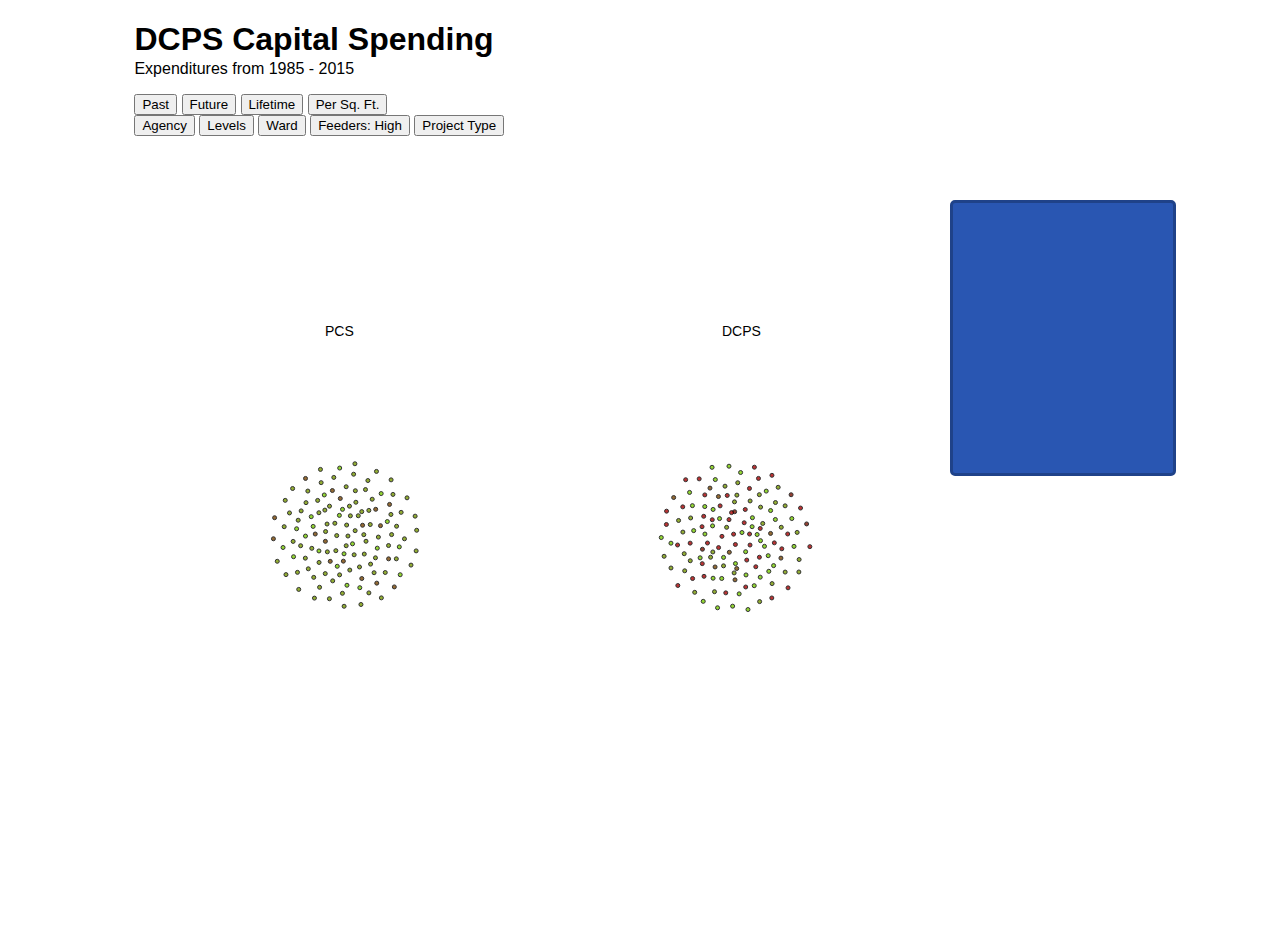
<file: index.html>
<!DOCTYPE html>
<html lang="en">
<head>
   <meta charset="utf-8">
   <meta http-equiv="X-UA-Compatible" content="IE=edge,chrome=1">
   <title>Bubble Chart</title>
   <meta name="viewport" content="width=device-width,initial-scale=1">
   <link rel="stylesheet" href="styles/style.css">
</head>
<body>
   <div id="container">
   
      <h1 id='title'>DCPS Capital Spending</h1>
      <p id='budget_state'>Expenditures from 1985 - 2015</p>
      <!-- <p>This is a website with data visualization features that shows how money is currently being spent, on what schools and in what neighborhoods and shows features that communicate future need for improving facilities in the long term. It is the hope of volunteers that the website will be able to persuade council members to distribute funds in an equitable manner.</p> -->
      
      <div id="dataset">
         <button class="btnChange" id='past'>Past</button>
         <button class="btnChange" id='future'>Future</button>
         <button class="btnChange" id='lifetime'>Lifetime</button>
         <button class="btnChange" id='spendsqft'>Per Sq. Ft.</button>
      </div>

      <div id="subdivides">
         <button class="btn subs" id='Agency'>Agency</button>
         <button class="btn subs" id='Level'>Levels</button>
         <button class="btn subs" id='Ward'>Ward</button>
         <button class="btn subs" id='FeederHS'>Feeders: High</button>
         <button class="btn subs" id='ProjectType'>Project Type</button>
      </div>

      <div id="chart"></div>
   </div>

   <!-- TOOLTIP -->
   <!-- ************************** -->
   <div id="tooltip">
      <p id='school'></p>
      <p id='agency'></p>
      <p id='ward'></p>
      <p id='project'></p>
      <p id='yearComplete'></p>
      <p id="majorexp"></p>
      <p id="spent_sqft"></p>
      <p id="spent_maxoccu"></p>
      <p id="hs"></p>
   </div>

   
   <script src='scripts/libs/d3.min.js'></script>
   <script src='scripts/libs/underscore-min.js'></script>
   <script src='scripts/script2.js'></script>
</body>
</html>
</file>
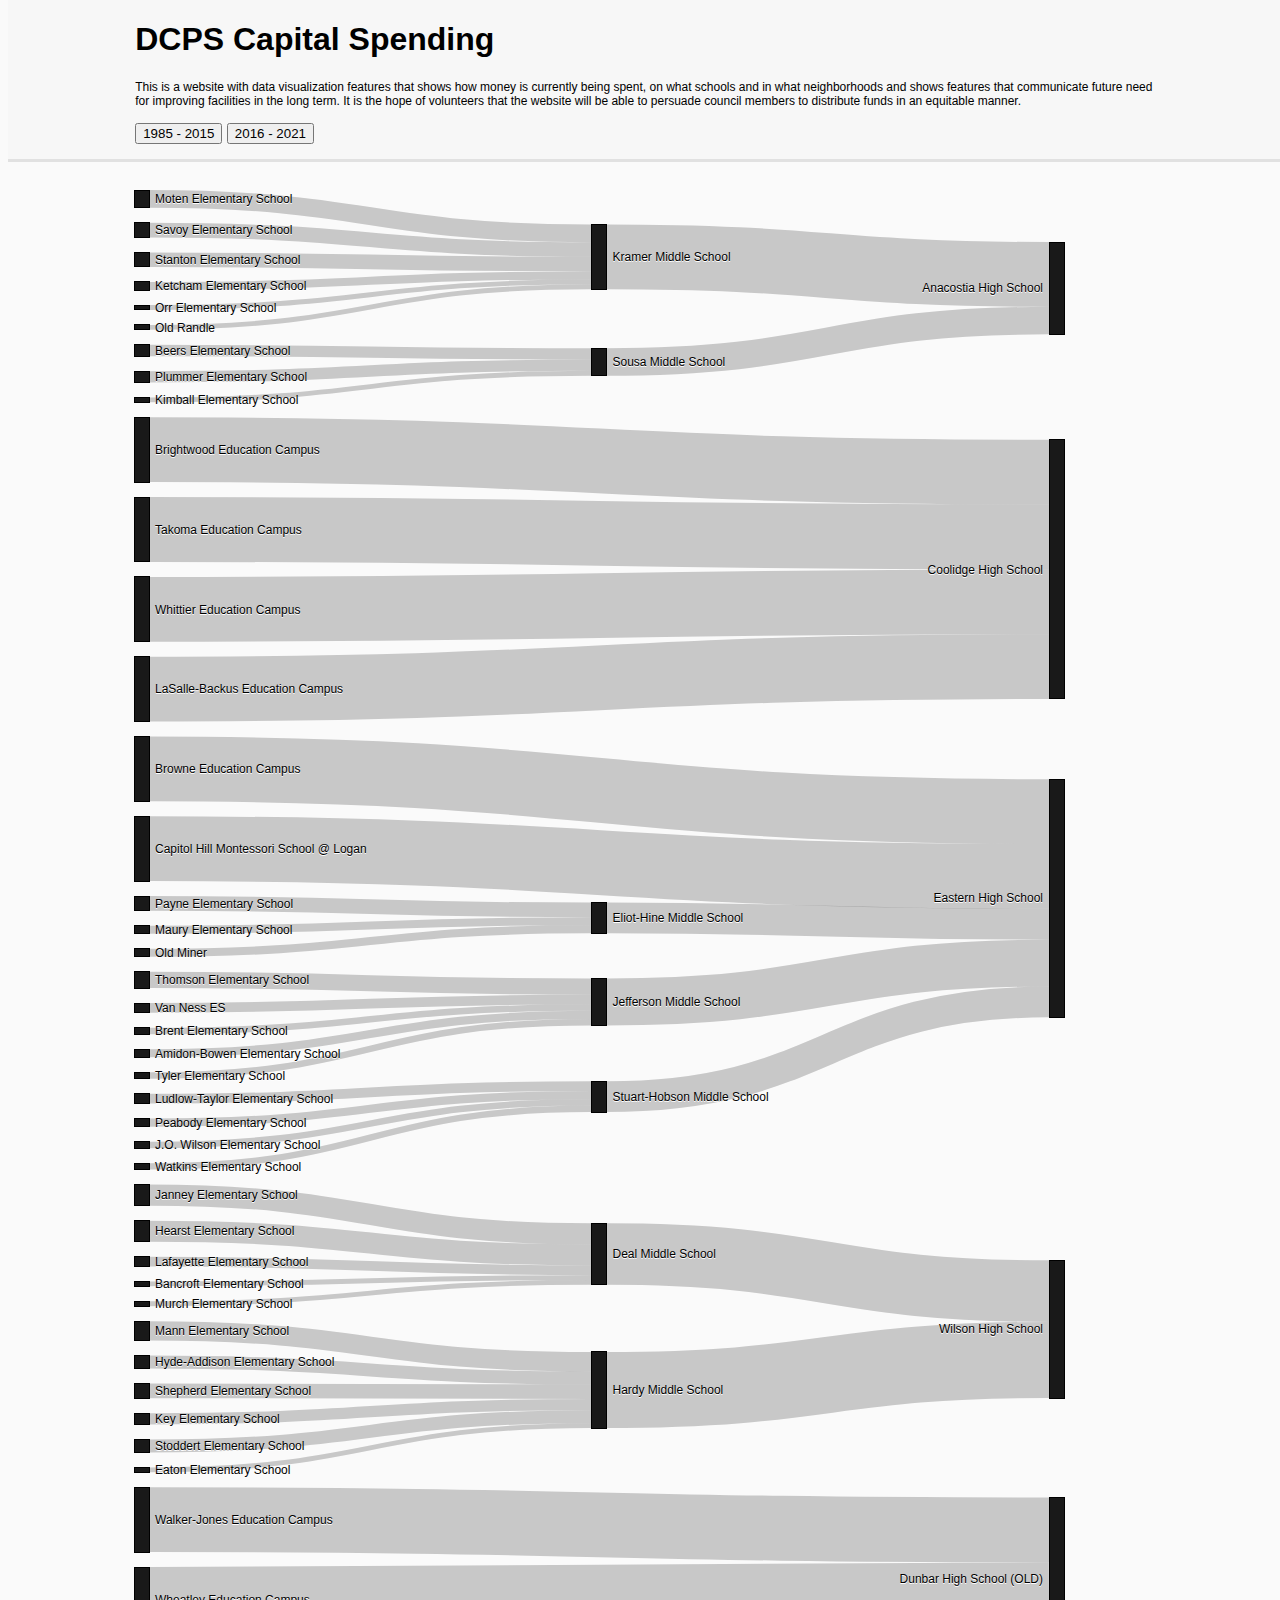
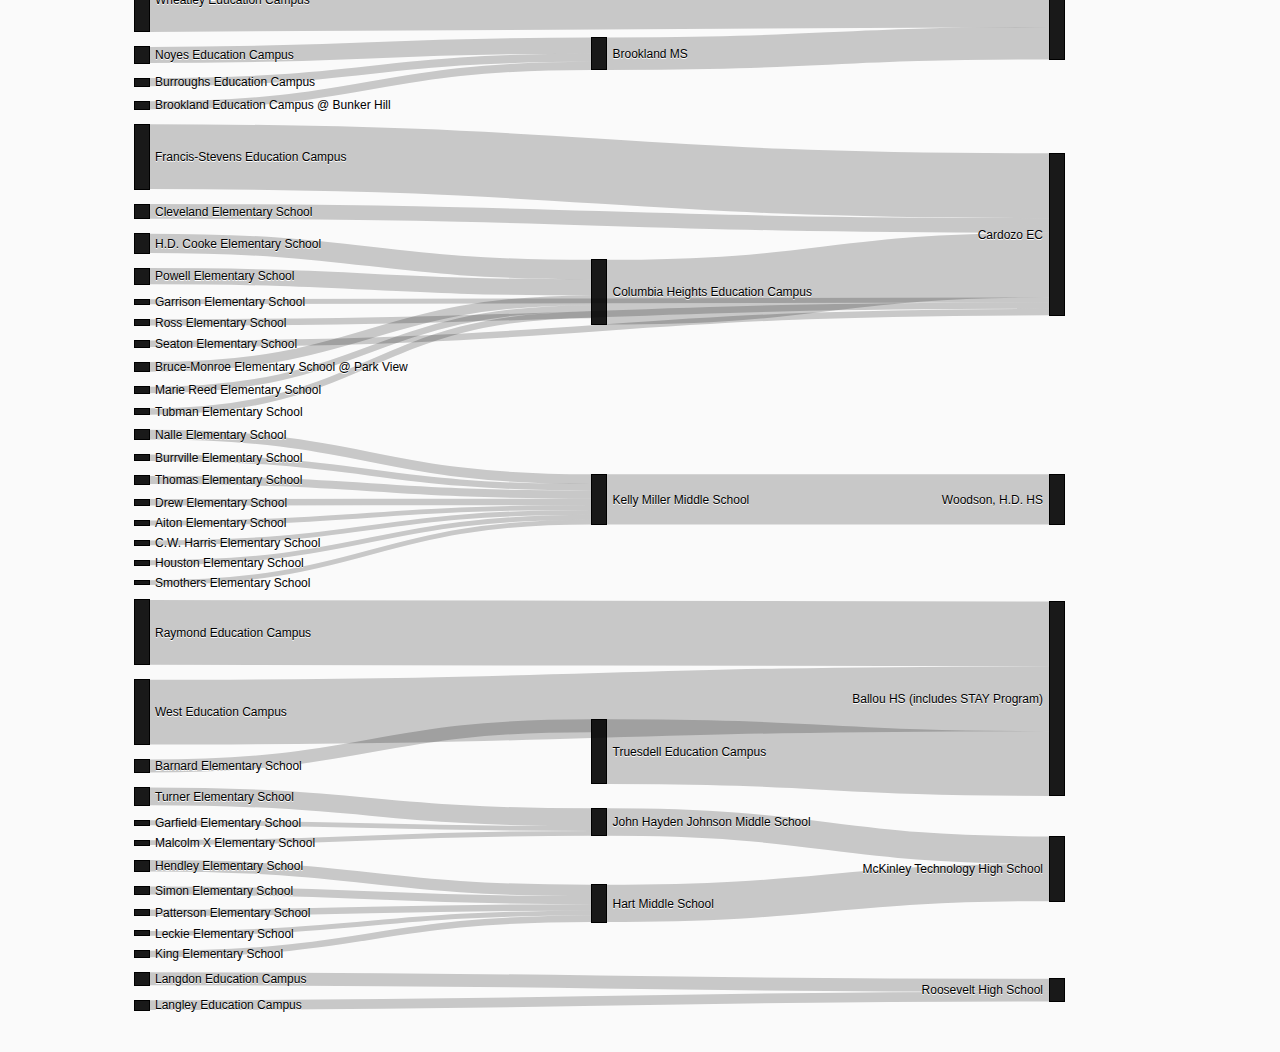
<file: bubble_pages/index.html>
<!DOCTYPE html>
<html>
<head>
  <meta charset="utf-8">
  <title>Final Sankey</title>
  <link rel="stylesheet" href="styles/style.css">
</head>
<body>

   <header id='header'>
      <div class="container">
         <h1>DCPS Capital Spending</h1>
         <p>This is a website with data visualization features that shows how money is currently being spent, on what schools and in what neighborhoods and shows features that communicate future need for improving facilities in the long term. It is the hope of volunteers that the website will be able to persuade council members to distribute funds in an equitable manner.</p>
         
         <div class="button_container">
            <button class="buttons" id="past">1985 - 2015</button>
            <button class="buttons" id="future">2016 - 2021</button>
         </div>
      </div>
   </header>

   <div class='container' id="chart"></div>

   <script src='scripts/d3.min.js'></script>
   <script src='scripts/sankey.js'></script> 
   <script src='scripts/makeJson.js'></script>
   <!-- // <script src='scripts/makeJsonUpdate.js'></script> -->
   <script src='scripts/script.js'></script>
</body>
</html>
</file>
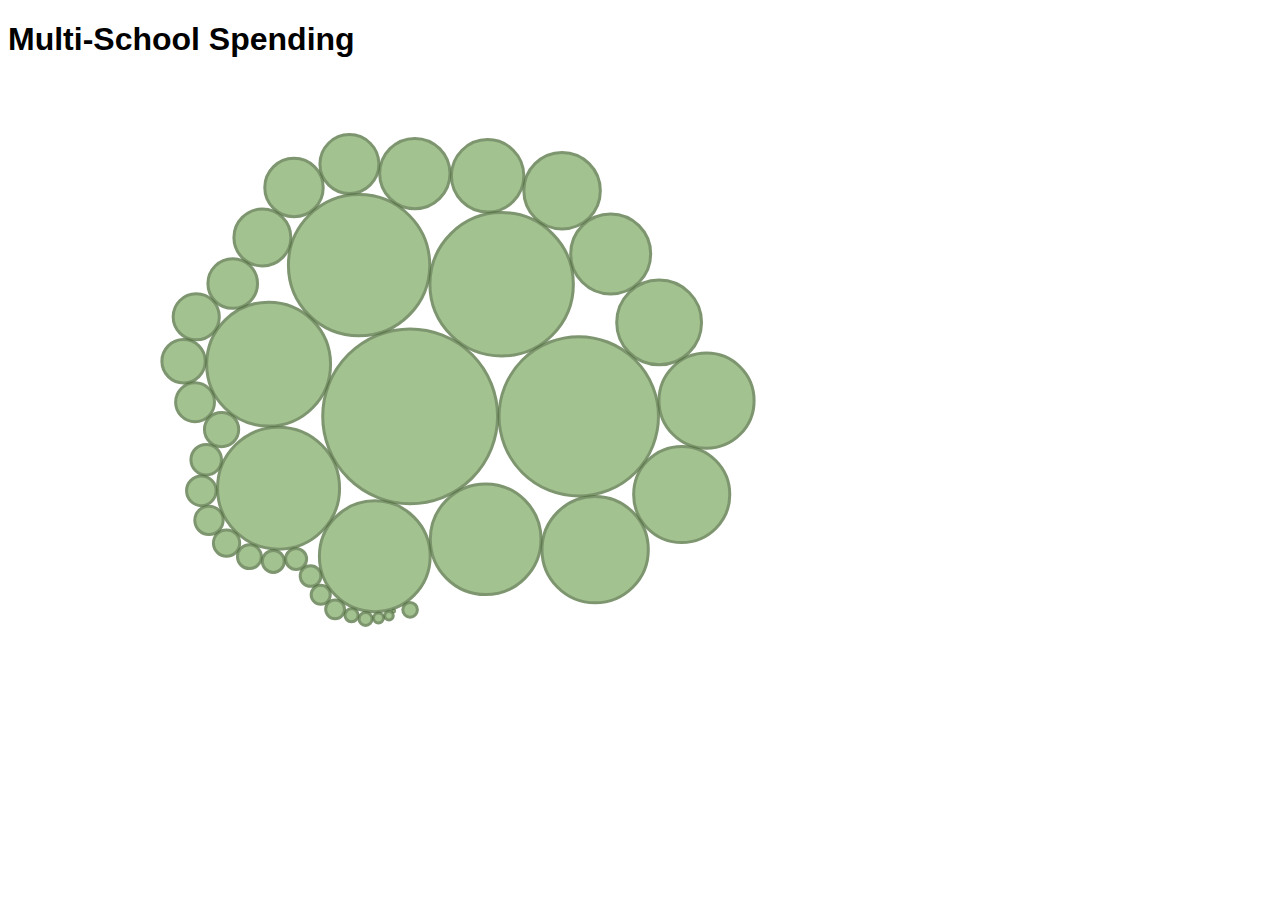
<file: multischool/index.html>
<!DOCTYPE html>
<html lang="en">
<head>
   <meta charset="utf-8">
   <meta http-equiv="X-UA-Compatible" content="IE=edge,chrome=1">
   <title>Multi-School Spending</title>
   <meta name="viewport" content="width=device-width,initial-scale=1">
   <link rel="stylesheet" href="styles/style.css">
</head>
<body>
   <div id="container">
   
      <h1 id='title'>Multi-School Spending</h1>
      <div id="chart"></div>

   </div>

   <!-- TOOLTIP -->
   <!-- ************************** -->
   <div id="tooltip" class='hidden'>
      <p id='ProjectType'></p>
      <p id='Amount'></p>
   </div>

   
   <script src='scripts/libs/d3.min.js'></script>
   <!-- <script src='scripts/libs/underscore-min.js'></script> -->
   <script src='scripts/script.js'></script>
</body>
</html>
</file>
<file: styles/style.css>
* {
  font-family: sans-serif; }

#container {
  width: 80%;
  margin: 0 auto; }

text.label {
  font-size: 10px; }
text#tooltip_label {
  font-size: 12px; }

.highlighted {
  fill: 'white';
  background-color: 'white'; }

#tooltip {
  position: fixed;
  left: 950px;
  top: 200px;
  width: 200px;
  height: 250px;
  padding: 10px;
  background-color: #2956B2;
  border-radius: 5px;
  border: 3px solid #1f4289; }
  #tooltip p {
    font-size: 12px;
    line-height: 1.2em;
    color: #fff; }

.color {
  fill: 'grey'; }

#budget_state {
  margin-top: -20px; }

/*# sourceMappingURL=style.css.map */
</file>
<file: bubble_pages/styles/style.css>
* {
  font-family: sans-serif; }

p {
  font-size: 12px; }

body {
  background-color: #fafafa; }

header {
  position: fixed;
  background-color: #f7f7f7;
  top: 0;
  border-bottom: 3px solid #e1e1e1; }

.container {
  width: 80%;
  margin: 0 auto; }

#chart {
  margin-top: 15%; }

.button_container {
  margin: 15px 0px; }
  .button_container.buttons:active {
    background-color: green; }

.node rect {
  cursor: move;
  fill-opacity: .9;
  shape-rendering: crispEdges; }
.node text {
  pointer-events: none;
  text-shadow: 0 1px 0 #fff;
  font-size: 12px; }

.link {
  fill: none;
  stroke: #000;
  stroke-opacity: .2; }
  .link:hover {
    stroke-opacity: .5; }

/*# sourceMappingURL=style.css.map */
</file>
<file: multischool/styles/style.css>
* {
  font-family: sans-serif; }

circle {
  fill: #84ae6a;
  stroke: #53733f;
  stroke-width: 3px;
  opacity: 0.75; }
  circle:hover {
    opacity: 1.0; }

.hidden {
  display: none; }

#tooltip {
  position: absolute;
  width: 250px;
  height: 75px;
  padding: 3px 5px;
  background-color: #f7f7f7;
  border-radius: 5px;
  border: 3px solid #787878; }
  #tooltip p {
    font-size: 12px;
    line-height: 1.1em;
    color: #476336; }

/*# sourceMappingURL=style.css.map */
</file>
